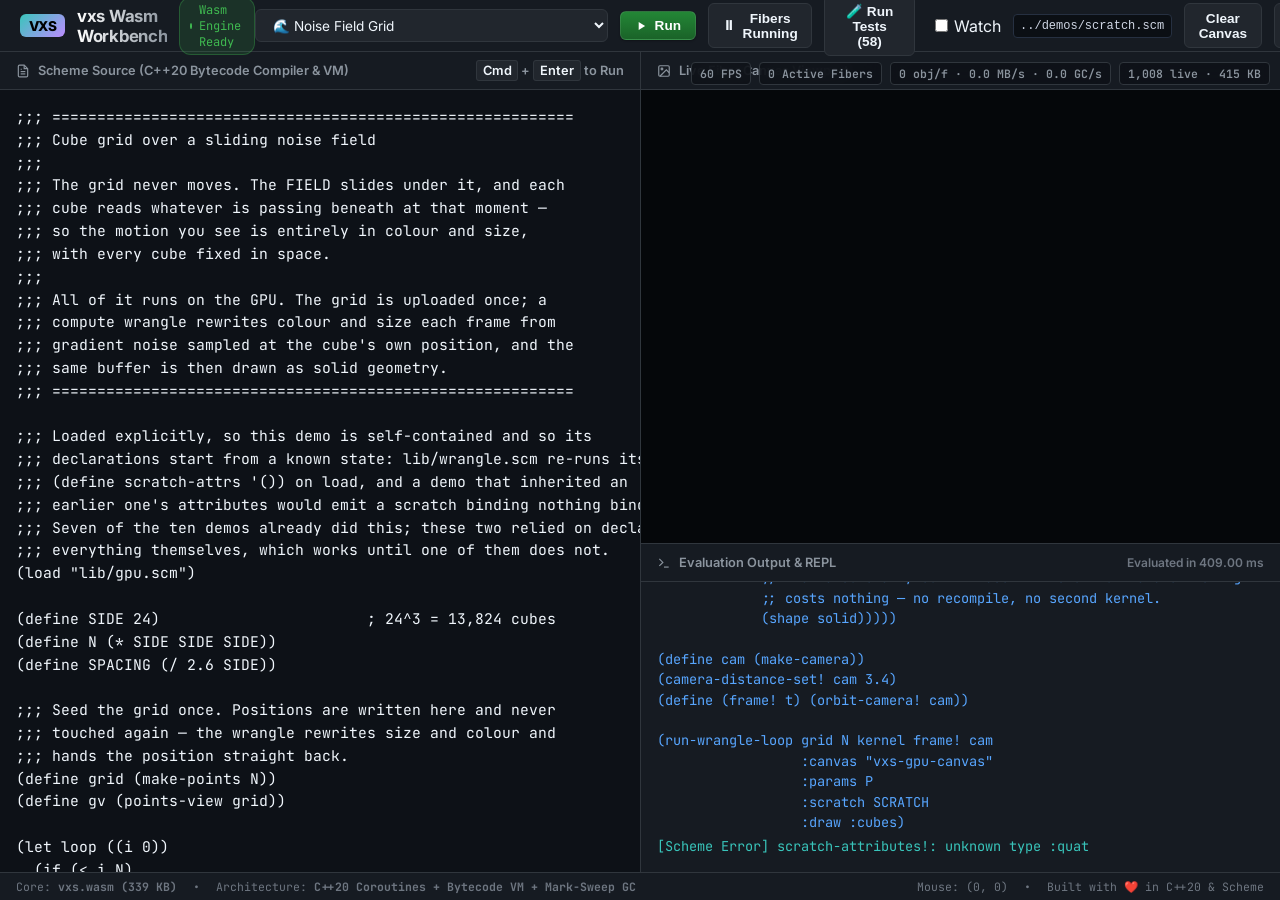
<file: web/index.html>
<!DOCTYPE html>
<html lang="en">
<head>
  <meta charset="UTF-8">
  <meta name="viewport" content="width=device-width, initial-scale=1.0">
  <title>vxs | WebAssembly Creative Concurrency Workbench</title>
  <meta name="description" content="vxs: High-performance C++20 Scheme Bytecode VM & Fiber Concurrency Engine running in WebAssembly.">
  <link rel="preconnect" href="https://fonts.googleapis.com">
  <link rel="preconnect" href="https://fonts.gstatic.com" crossorigin>
  <link href="https://fonts.googleapis.com/css2?family=Inter:wght@400;500;600;700;800&family=JetBrains+Mono:ital,wght@0,400;0,500;0,600;0,700;1,400&display=swap" rel="stylesheet">
  <link rel="stylesheet" href="style.css">
</head>
<body>

  <!-- Header Toolbar -->
  <header>
    <div class="logo-group">
      <span class="logo-badge">VXS</span>
      <span class="title">vxs Wasm Workbench</span>
      <div id="status-badge" class="status-badge">
        <span class="status-dot"></span>
        <span id="status-text">Loading Wasm...</span>
      </div>
    </div>

    <div class="controls-group">
      <select id="select-preset" class="select-preset" title="Choose a Scheme demonstration preset">
        <option value="field">🌊 Noise Field Grid</option>
        <option value="curvefit">ƒ Curve Fit — a model, sampled and plotted</option>
        <option value="basis">∿ Basis — one curve: model, inference, picture</option>
        <option value="measure">± Measure — the staged kernel against the VM</option>
        <option value="plasma">🔮 GPU Plasma Field (compiled WGSL)</option>
        <option value="rings">◎ GPU Polar Rings (compiled WGSL)</option>
        <option value="cubes">🧊 map cube — actors as geometry</option>
        <option value="ensemble">🐝 Ensemble</option>
        <option value="actors">🐝 Actors — a fiber per agent</option>
        <option value="wrangle">🌌 GPU Compute Wrangle (60k points)</option>
        <option value="points">✳ GPU Instanced Points (Threefry scatter)</option>
        <option value="fibers">🧵 Multi-Fiber Task Scheduler</option>
        <option value="repl">λ Classic Scheme & Math</option>
      </select>

      <button id="btn-run" class="btn btn-primary" title="Execute Scheme code (Cmd+Enter or Ctrl+Enter)">
        <svg width="14" height="14" viewBox="0 0 24 24" fill="currentColor"><path d="M8 5v14l11-7z"/></svg>
        <span>Run</span>
      </button>

      <button id="btn-toggle-fibers" class="btn btn-secondary" title="Pause or Resume Background Fiber Stepping">
        <span id="fibers-toggle-icon">⏸</span>
        <span id="fibers-toggle-text">Fibers Running</span>
      </button>

      <button id="btn-run-tests" class="btn btn-secondary" title="Run Comprehensive In-Browser Test Suite">
        <span>🧪 Run Tests (58)</span>
      </button>

      <label class="sub" style="display:flex;align-items:center;gap:6px;margin-left:8px">
        <input type="checkbox" id="chk-watch">
        <span>Watch</span>
      </label>
      <input id="watch-path" value="../demos/scratch.scm" spellcheck="false"
             style="width:190px;font:12px 'SF Mono',Menlo,monospace;padding:4px 6px;
                    background:#0b0f14;color:#cfd6e4;border:1px solid #263041;border-radius:4px">
      <button id="btn-clear-canvas" class="btn btn-secondary" title="Clear Canvas Visuals">
        <span>Clear Canvas</span>
      </button>

      <button id="btn-clear-term" class="btn btn-secondary" title="Clear Terminal Log">
        <span>Clear REPL</span>
      </button>
    </div>
  </header>

  <!-- Main Workspace -->
  <main>
    <!-- Code Editor Panel -->
    <section class="panel editor-panel">
      <div class="panel-header">
        <div class="title-badge">
          <svg width="14" height="14" viewBox="0 0 24 24" fill="none" stroke="currentColor" stroke-width="2"><path d="M14 2H6a2 2 0 0 0-2 2v16a2 2 0 0 0 2 2h12a2 2 0 0 0 2-2V8z"></path><polyline points="14 2 14 8 20 8"></polyline><line x1="16" y1="13" x2="8" y2="13"></line><line x1="16" y1="17" x2="8" y2="17"></line><polyline points="10 9 9 9 8 9"></polyline></svg>
          <span>Scheme Source (C++20 Bytecode Compiler & VM)</span>
        </div>
        <div class="shortcut-hint">
          <span class="shortcut-kbd">Cmd</span> + <span class="shortcut-kbd">Enter</span> to Run
        </div>
      </div>
      <div class="editor-container">
        <textarea id="code-editor" spellcheck="false" placeholder="Type Scheme expressions here..."></textarea>
      </div>
    </section>

    <!-- Right Side: Canvas & REPL -->
    <div class="right-column">
      <!-- HTML5 Canvas Visual Viewport -->
      <section class="panel canvas-panel">
        <div class="panel-header">
          <div class="title-badge">
            <svg width="14" height="14" viewBox="0 0 24 24" fill="none" stroke="currentColor" stroke-width="2"><rect x="3" y="3" width="18" height="18" rx="2" ry="2"></rect><circle cx="8.5" cy="8.5" r="1.5"></circle><polyline points="21 15 16 10 5 21"></polyline></svg>
            <span>Live Fiber Canvas Viewport</span>
          </div>
          <div class="canvas-overlay">
            <span class="telemetry-tag" id="tag-fps">60 FPS</span>
            <span class="telemetry-tag" id="tag-fibers">0 Active Fibers</span>
            <span class="telemetry-tag" id="tag-alloc" title="Heap objects allocated per frame, allocation rate, and collections since load">0 obj/f</span>
            <span class="telemetry-tag" id="tag-heap" title="Live heap objects and bytes right now">0 live</span>
          </div>
        </div>
        <div class="canvas-wrapper">
          <!-- Two surfaces, not one. A canvas element is bound to its first
               context type FOREVER: once getContext('2d') has been called,
               getContext('webgpu') on the same element returns null. So the
               CPU and GPU demos cannot share a canvas, and switching preset
               swaps which element is visible. -->
          <canvas id="vxs-canvas" width="800" height="600"></canvas>
          <canvas id="vxs-gpu-canvas" width="800" height="600" style="display:none"></canvas>
        </div>
      </section>

      <!-- Terminal / REPL Panel -->
      <section class="panel terminal-panel">
        <div class="panel-header">
          <div class="title-badge">
            <svg width="14" height="14" viewBox="0 0 24 24" fill="none" stroke="currentColor" stroke-width="2"><polyline points="4 17 10 11 4 5"></polyline><line x1="12" y1="19" x2="20" y2="19"></line></svg>
            <span>Evaluation Output & REPL</span>
          </div>
          <span id="eval-time" class="term-meta">Ready</span>
        </div>
        <div id="terminal-body" class="terminal-body">
          <div class="terminal-line term-meta">;; Welcome to vxs WebAssembly Workbench!</div>
          <div class="terminal-line term-meta">;; Pure C++20 bytecode VM & cooperative coroutine scheduler.</div>
        </div>
      </section>
    </div>
  </main>

  <!-- Footer Telemetry -->
  <footer>
    <div class="footer-left">
      <span>Core: <strong>vxs.wasm (339 KB)</strong></span>
      <span>•</span>
      <span>Architecture: <strong>C++20 Coroutines + Bytecode VM + Mark-Sweep GC</strong></span>
    </div>
    <div class="footer-right">
      <span id="mouse-coords">Mouse: (0, 0)</span>
      <span>•</span>
      <span>Built with ❤️ in C++20 & Scheme</span>
    </div>
  </footer>

  <!-- Scripts -->
  <script>document.write('<script src="vxs.js?t=' + Date.now() + '"><\/script>');</script>
  <script src="test_suite.js"></script>
  <script src="app.js"></script>
</body>
</html>
</file>
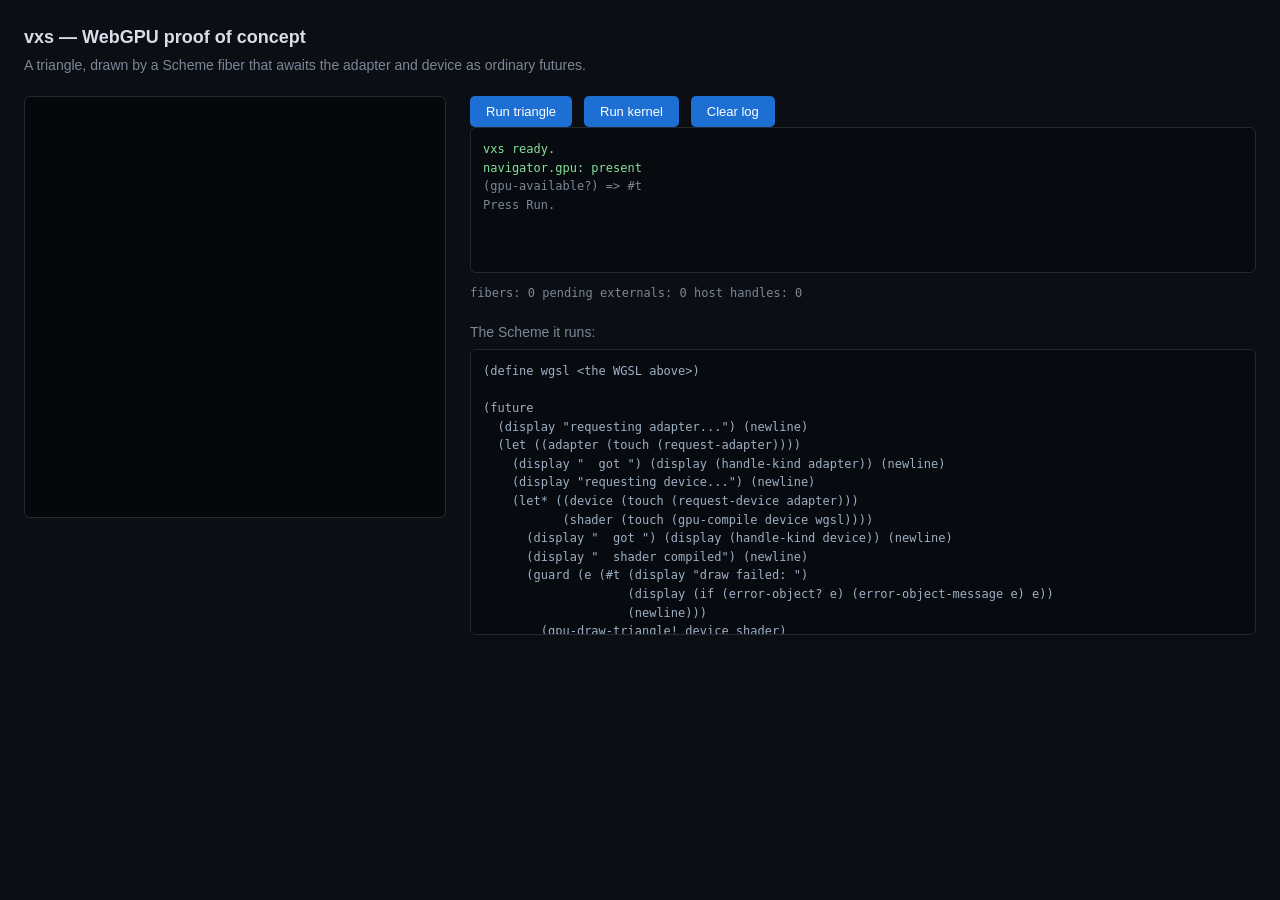
<file: web/gpu.html>
<!DOCTYPE html>
<html lang="en">
<head>
  <meta charset="UTF-8">
  <meta name="viewport" content="width=device-width, initial-scale=1.0">
  <title>vxs | WebGPU proof of concept</title>
  <style>
    :root { color-scheme: dark; }
    body {
      margin: 0; padding: 24px;
      background: #0b0e13; color: #d8dee9;
      font: 14px/1.5 -apple-system, BlinkMacSystemFont, "Segoe UI", sans-serif;
    }
    h1 { font-size: 18px; font-weight: 600; margin: 0 0 4px; }
    .sub { color: #7c8797; margin-bottom: 20px; }
    .row { display: flex; gap: 24px; align-items: flex-start; flex-wrap: wrap; }
    canvas {
      background: #05070a; border: 1px solid #232a35; border-radius: 6px;
      width: 420px; height: 420px; display: block;
    }
    .panel { flex: 1; min-width: 340px; }
    pre {
      background: #070a0f; border: 1px solid #232a35; border-radius: 6px;
      padding: 12px; margin: 0 0 12px; overflow-x: auto;
      font: 12px/1.55 "SF Mono", Menlo, monospace; color: #9fb0c4;
      max-height: 260px;
    }
    #log { min-height: 120px; white-space: pre-wrap; }
    .ok   { color: #86e29b; }
    .err  { color: #ff8a80; font-weight: 600; }
    .meta { color: #7c8797; }
    button {
      background: #1d6fd4; color: #fff; border: 0; border-radius: 5px;
      padding: 8px 16px; font-size: 13px; cursor: pointer; margin-right: 8px;
    }
    button:hover { background: #2a7fe4; }
  </style>
</head>
<body>
  <h1>vxs &mdash; WebGPU proof of concept</h1>
  <div class="sub">
    A triangle, drawn by a Scheme fiber that awaits the adapter and device as
    ordinary futures.
  </div>

  <div class="row">
    <canvas id="gpu-canvas" width="420" height="420"></canvas>
    <div class="panel">
      <button id="btn-run">Run triangle</button>
      <button id="btn-kernel">Run kernel</button>
      <button id="btn-clear">Clear log</button>
      <pre id="log" class="meta">loading vxs.wasm…</pre>
      <div id="status" class="sub" style="font:12px/1.4 'SF Mono',Menlo,monospace">—</div>
      <div class="sub" style="margin:12px 0 6px">The Scheme it runs:</div>
      <pre id="src"></pre>
    </div>
  </div>

  <script src="vxs.js"></script>
  <script src="gpu.js"></script>
</body>
</html>
</file>
<file: web/style.css>
:root {
  --bg-primary: #0d1117;
  --bg-secondary: #161b22;
  --bg-tertiary: #21262d;
  --bg-card: rgba(22, 27, 34, 0.75);
  --border-color: #30363d;
  --border-active: #58a6ff;
  --text-primary: #f0f6fc;
  --text-secondary: #8b949e;
  --text-muted: #6e7681;
  --accent-cyan: #39c5bb;
  --accent-blue: #58a6ff;
  --accent-purple: #bc8cff;
  --accent-green: #3fb950;
  --accent-amber: #d29922;
  --accent-red: #f85149;
  --font-sans: 'Inter', -apple-system, BlinkMacSystemFont, 'Segoe UI', Roboto, sans-serif;
  --font-mono: 'JetBrains Mono', 'Fira Code', 'SF Mono', Consolas, Menlo, monospace;
}

* {
  box-sizing: border-box;
  margin: 0;
  padding: 0;
}

body {
  background-color: var(--bg-primary);
  color: var(--text-primary);
  font-family: var(--font-sans);
  height: 100vh;
  display: flex;
  flex-direction: column;
  overflow: hidden;
  -webkit-font-smoothing: antialiased;
}

/* Header */
header {
  height: 52px;
  background: var(--bg-secondary);
  border-bottom: 1px solid var(--border-color);
  display: flex;
  align-items: center;
  justify-content: space-between;
  padding: 0 1.25rem;
  z-index: 10;
  flex-shrink: 0;
}

.logo-group {
  display: flex;
  align-items: center;
  gap: 0.75rem;
}

.logo-badge {
  background: linear-gradient(135deg, var(--accent-cyan), var(--accent-purple));
  color: #000;
  font-weight: 800;
  font-size: 0.85rem;
  padding: 0.2rem 0.55rem;
  border-radius: 6px;
  letter-spacing: -0.5px;
}

.title {
  font-size: 1.05rem;
  font-weight: 700;
  letter-spacing: -0.3px;
  background: linear-gradient(90deg, #fff, var(--text-secondary));
  -webkit-background-clip: text;
  -webkit-text-fill-color: transparent;
}

.controls-group {
  display: flex;
  align-items: center;
  gap: 0.75rem;
}

.select-preset {
  background: var(--bg-tertiary);
  color: var(--text-primary);
  border: 1px solid var(--border-color);
  padding: 0.4rem 0.8rem;
  border-radius: 6px;
  font-family: var(--font-sans);
  font-size: 0.85rem;
  cursor: pointer;
  outline: none;
  transition: all 0.15s ease;
}

.select-preset:hover {
  border-color: var(--text-secondary);
}

.btn {
  display: inline-flex;
  align-items: center;
  gap: 0.4rem;
  padding: 0.4rem 0.85rem;
  border-radius: 6px;
  font-size: 0.85rem;
  font-weight: 600;
  cursor: pointer;
  border: 1px solid transparent;
  transition: all 0.15s ease;
  user-select: none;
}

.btn-primary {
  background: linear-gradient(180deg, #238636 0%, #1a6328 100%);
  color: #fff;
  border-color: rgba(240, 246, 252, 0.1);
  box-shadow: 0 1px 2px rgba(0, 0, 0, 0.3);
}

.btn-primary:hover {
  background: linear-gradient(180deg, #2ea043 0%, #238636 100%);
  box-shadow: 0 0 12px rgba(46, 160, 67, 0.4);
}

.btn-secondary {
  background: var(--bg-tertiary);
  color: var(--text-primary);
  border-color: var(--border-color);
}

.btn-secondary:hover {
  background: #30363d;
  border-color: #8b949e;
}

.status-badge {
  display: inline-flex;
  align-items: center;
  gap: 0.4rem;
  font-size: 0.75rem;
  font-family: var(--font-mono);
  padding: 0.25rem 0.6rem;
  border-radius: 12px;
  background: rgba(56, 139, 253, 0.15);
  color: var(--accent-blue);
  border: 1px solid rgba(56, 139, 253, 0.3);
}

.status-dot {
  width: 6px;
  height: 6px;
  border-radius: 50%;
  background-color: currentColor;
}

.status-badge.active {
  background: rgba(63, 185, 80, 0.15);
  color: var(--accent-green);
  border-color: rgba(63, 185, 80, 0.3);
}

/* Main Layout Grid */
main {
  flex: 1;
  display: grid;
  grid-template-columns: 1fr 1fr;
  gap: 1px;
  background: var(--border-color);
  overflow: hidden;
}

.panel {
  background: var(--bg-primary);
  display: flex;
  flex-direction: column;
  overflow: hidden;
  position: relative;
}

.panel-header {
  height: 38px;
  background: var(--bg-secondary);
  border-bottom: 1px solid var(--border-color);
  display: flex;
  align-items: center;
  justify-content: space-between;
  padding: 0 1rem;
  font-size: 0.8rem;
  font-weight: 600;
  color: var(--text-secondary);
  user-select: none;
}

.panel-header .title-badge {
  display: flex;
  align-items: center;
  gap: 0.5rem;
}

/* Editor Panel */
.editor-container {
  flex: 1;
  position: relative;
  overflow: hidden;
  background: var(--bg-primary);
}

#code-editor {
  width: 100%;
  height: 100%;
  background: transparent;
  color: var(--text-primary);
  font-family: var(--font-mono);
  font-size: 0.92rem;
  line-height: 1.55;
  padding: 1rem;
  border: none;
  outline: none;
  resize: none;
  tab-size: 2;
  white-space: pre;
  overflow: auto;
}

/* Right Column (Canvas + Terminal) */
.right-column {
  display: flex;
  flex-direction: column;
  gap: 1px;
  background: var(--border-color);
  overflow: hidden;
}

/* Canvas Viewport */
.canvas-panel {
  flex: 3;
  min-height: 250px;
  background: var(--bg-primary);
  display: flex;
  flex-direction: column;
}

.canvas-wrapper {
  flex: 1;
  position: relative;
  display: flex;
  align-items: center;
  justify-content: center;
  background: #05070a;
  overflow: hidden;
}

#vxs-canvas {
  width: 100%;
  height: 100%;
  object-fit: contain;
  image-rendering: pixelated;
}

.canvas-overlay {
  position: absolute;
  top: 10px;
  right: 10px;
  display: flex;
  gap: 0.5rem;
  pointer-events: none;
}

.telemetry-tag {
  background: rgba(13, 17, 23, 0.85);
  backdrop-filter: blur(8px);
  border: 1px solid var(--border-color);
  padding: 0.2rem 0.5rem;
  border-radius: 4px;
  font-family: var(--font-mono);
  font-size: 0.72rem;
  color: var(--text-secondary);
}

/* Terminal / REPL */
.terminal-panel {
  flex: 2;
  min-height: 180px;
  background: var(--bg-secondary);
  display: flex;
  flex-direction: column;
}

.terminal-body {
  flex: 1;
  padding: 0.75rem 1rem;
  font-family: var(--font-mono);
  font-size: 0.85rem;
  line-height: 1.5;
  color: var(--text-primary);
  overflow-y: auto;
  white-space: pre-wrap;
  word-break: break-all;
}

.terminal-line {
  margin-bottom: 0.25rem;
}

.term-in {
  color: var(--accent-blue);
}

.term-out {
  color: var(--accent-cyan);
}

.term-err {
  color: var(--accent-red);
}

.term-meta {
  color: var(--text-muted);
  font-size: 0.75rem;
}

/* Footer Telemetry */
footer {
  height: 28px;
  background: var(--bg-secondary);
  border-top: 1px solid var(--border-color);
  display: flex;
  align-items: center;
  justify-content: space-between;
  padding: 0 1rem;
  font-family: var(--font-mono);
  font-size: 0.72rem;
  color: var(--text-muted);
  flex-shrink: 0;
}

.footer-left, .footer-right {
  display: flex;
  align-items: center;
  gap: 1rem;
}

.shortcut-hint {
  color: var(--text-secondary);
}

.shortcut-kbd {
  background: var(--bg-tertiary);
  border: 1px solid var(--border-color);
  padding: 0.1rem 0.35rem;
  border-radius: 3px;
  color: var(--text-primary);
}
</file>
